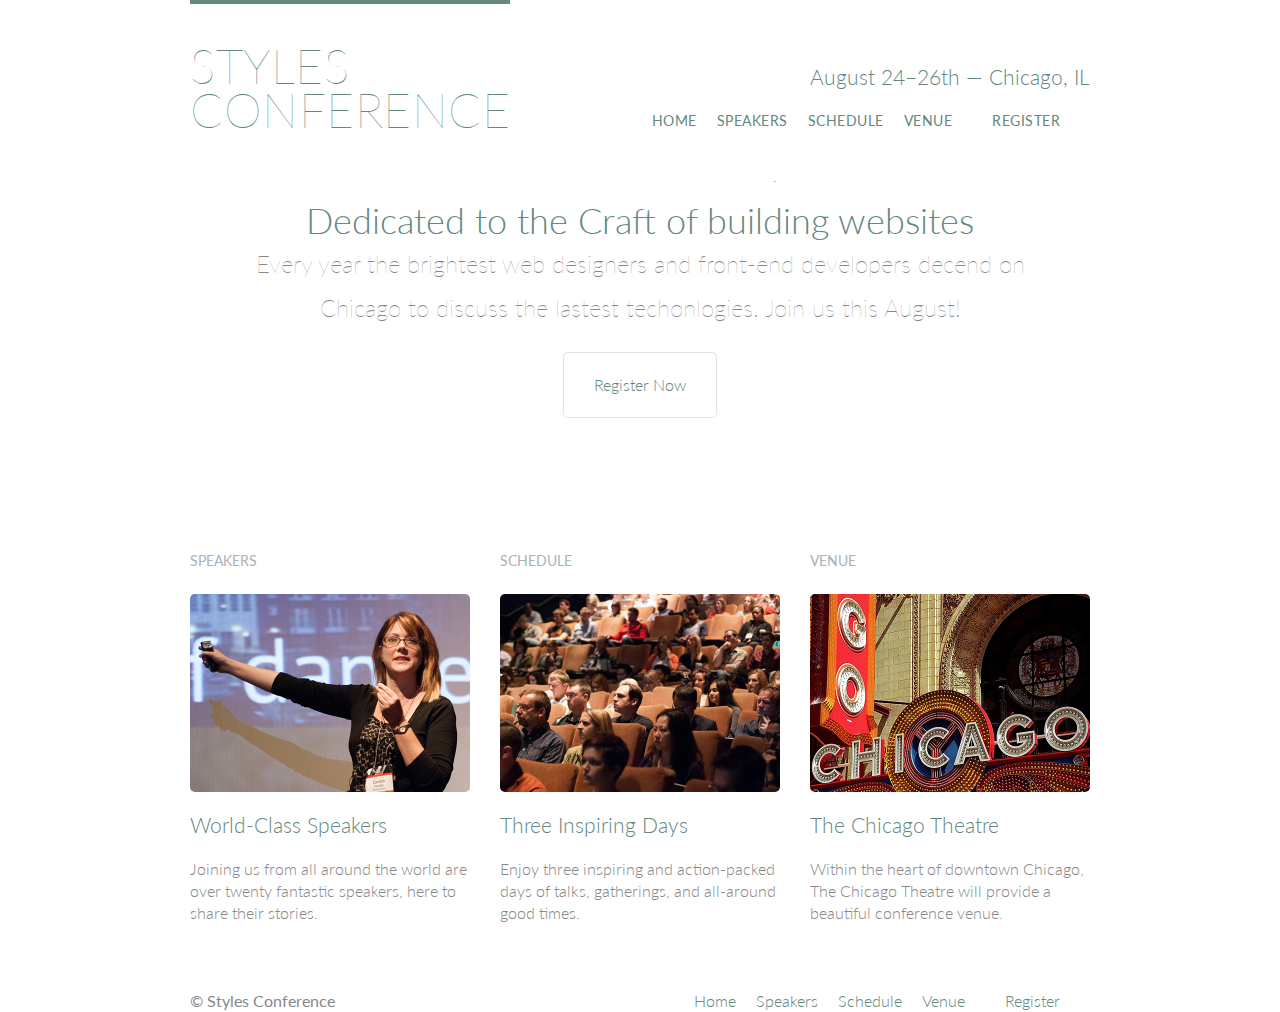
<file: Styles-conference/index.html>
<!DOCTYPE html> 
<html lang="en">
    
  <head>
      <!---Meta-->
    <meta charset="utf-8">
    <title>Styles Conference</title>
    <link rel="stylesheet" href="assets/stylesheet/main.css">
<link rel="stylesheet"
href="http://fonts.googleapis.com/css?family=Lato:100,300,400">
  </head>
    
  <body>
      
      <!--Header-->
      
      <header class="container group">
          
    <h1 class="logo">
        
         <a href="index.html">Styles <br> Conference</a>
     </h1>
          <h3 class="tagline"> August 24&ndash;26th &mdash; Chicago, IL</h3> 
          
          <!--nav--> 
          
            <nav class="nav primary-nav">
    <ul>
	 <li><a href="index.html">Home</a></li><!----
---><li><a href="speakers.html">Speakers</a></li><!----
---><li><a href="schedule.html">Schedule</a></li><!----
---><li><a href="venue.html">Venue</a><li><!----
---><li><a href="register.html">Register</a><li><!------->
	 </ul>
          </nav> 
          
      </header>
      
   <section class="hero container">.
       
  <h2>Dedicated to the Craft of building websites</h2>
       
    <p> Every year the brightest web designers and front-end developers decend on Chicago to discuss the lastest techonlogies. Join us this August! </p>
       
   <a class="btn btn-alt" href="register.html">Register Now</a>
       
      </section>
      
      <section class="row"><!--Speakers--> 
          <div class="grid">
 <section class="teaser col-1-3">
  <h5>Speakers</h5>
  <a href="speakers.html">
    <img src="assets/images/home/speakers.jpg" alt="Professional Speaker">
    <h3>World-Class Speakers</h3>
  </a>
  <p>Joining us from all around the world are over twenty fantastic speakers, here to share their stories.</p>
</section><!--Schedule--><section class="teaser col-1-3">
        <a href="schedule.html">
          <h5>Schedule</h5>
		  <img src="assets/images/home/schedule.jpg" alt="Class Schedule">
          <h3>Three Inspiring Days</h3>
        </a>
        <p>Enjoy three inspiring and action-packed days of talks, gatherings, and all-around good times.</p>
      </section><!---Venue--><section class="teaser col-1-3">
        <a href="venue.html">
          <h5>Venue</h5>
	     <img src="assets/images/home/venue.jpg" alt="Look at our Junk">
          <h3>The Chicago Theatre</h3>
        </a>
        <p>Within the heart of downtown Chicago, The Chicago Theatre will provide a beautiful conference venue.</p>
              
          </section>
        </div>
      </section>
      
      <!--footer-->
          
 <footer class="primary-footer container group">

      <small>&copy; Styles Conference</small>

        <nav class="nav">
    <ul>
	 <li><a href="index.html">Home</a></li><!----
---><li><a href="speakers.html">Speakers</a></li><!----
---><li><a href="schedule.html">Schedule</a></li><!----
---><li><a href="venue.html">Venue</a><li><!----
---><li><a href="register.html">Register</a><li><!------->
	 </ul>
          </nav> 

    </footer>

  </body>
</html>
</file>
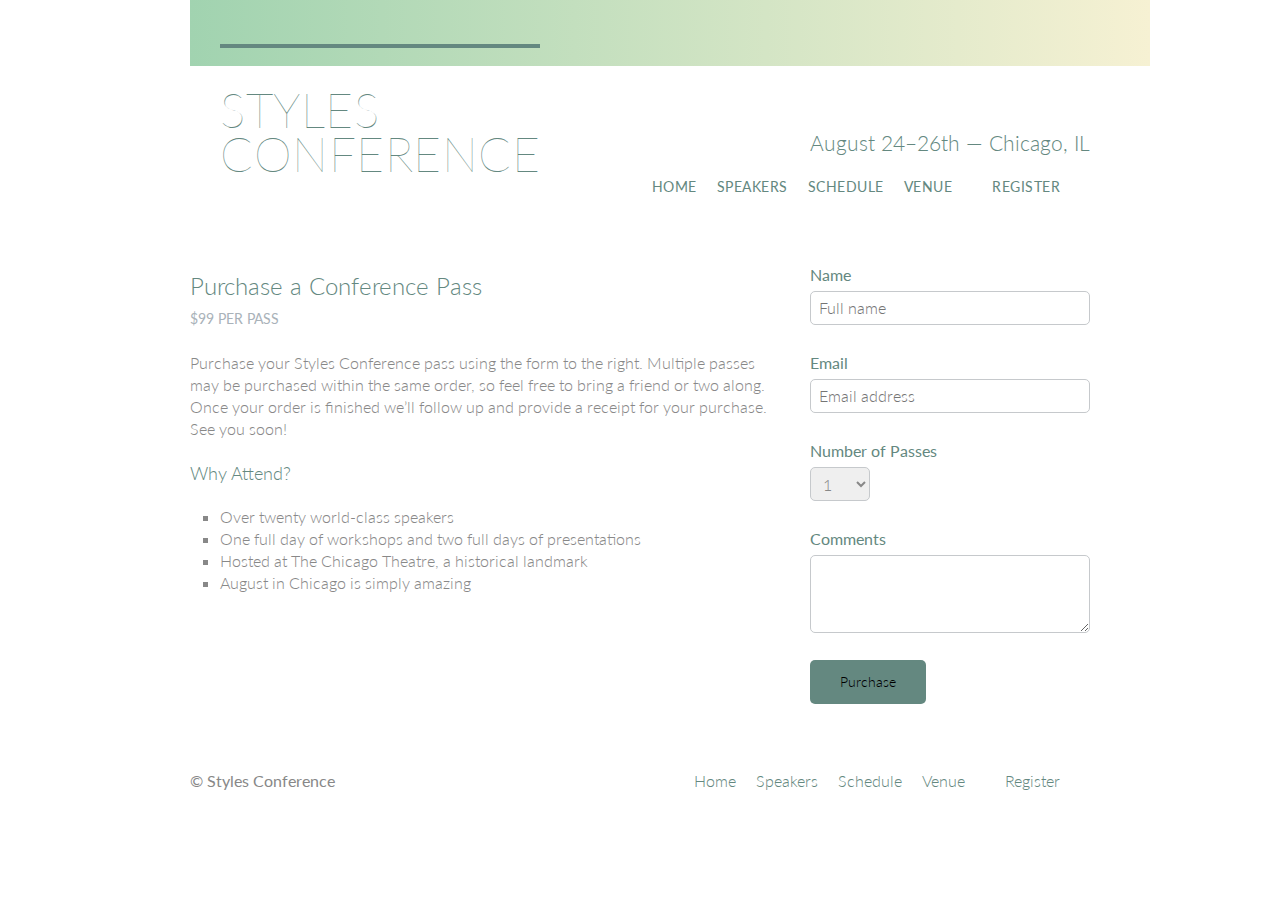
<file: Styles-conference/register.html>
<!DOCTYPE html>
<html lang="en">

  <head>
    <meta charset="utf-8">
    <title> Register- Styles Conference</title>
    <link rel="stylesheet" href="assets/stylesheet/main.css">
    <link rel="stylesheet" href="http://fonts.googleapis.com/css?family=Lato:100,300,400">
  </head>

  <body>

    <!-- Header -->

    <header class="container group">

        <section class="row-alt">
  <div class="container">
        
      <h1 class="logo">
        <a href="index.html">Styles <br> Conference</a>
      </h1>

   </div>
</section>


      <h3 class="tagline">August 24&ndash;26th &mdash; Chicago, IL</h3>

         <nav class="nav primary-nav">
    <ul>
	 <li><a href="index.html">Home</a></li><!----
---><li><a href="speakers.html">Speakers</a></li><!----
---><li><a href="schedule.html">Schedule</a></li><!----
---><li><a href="venue.html">Venue</a><li><!----
---><li><a href="register.html">Register</a><li><!------->
	 </ul>
          </nav> 

    </header>

    <!-- Main content -->

    <section class="row">
  <div class="grid">
      <section class="col-2-3">

		  <h2>Purchase a Conference Pass</h2>
  <h5>$99 per Pass</h5>

  <p>Purchase your Styles Conference pass using the form to the right. Multiple passes may be purchased within the same order, so feel free to bring a friend or two along. Once your order is finished we&#8217;ll follow up and provide a receipt for your purchase. See you soon!</p>

  <h4>Why Attend?</h4>

  <ul class="why-attend">
  <li>Over twenty world-class speakers</li>
    <li>One full day of workshops and two full days of presentations</li>
    <li>Hosted at The Chicago Theatre, a historical landmark</li>
    <li>August in Chicago is simply amazing</li>
  </ul>
    </section><!--

    --><form class="col-1-3" action="#" method="post">
      <fieldset class="register-group">

    <label>
      Name
      <input type="text" name="name" placeholder="Full name" required>
    </label>

    <label>
      Email
      <input type="email" name="email" placeholder="Email address" required>
    </label>

    <label>
      Number of Passes
      <select name="quantity" required>
        <option value="1" selected>1</option>
        <option value="2">2</option>
        <option value="3">3</option>
        <option value="4">4</option>
        <option value="5">5</option>
      </select>
    </label>

    <label>
      Comments
      <textarea name="comments"></textarea>
    </label>

  </fieldset>

  <input class="btn btn-default" type="submit" name="submit" value="Purchase">
    </form>
  </div>
</section>


    <!-- Footer -->

    <footer class="primary-footer container group">

      <small>&copy; Styles Conference</small>

      <nav class="nav">
    <ul>
	 <li><a href="index.html">Home</a></li><!----
---><li><a href="speakers.html">Speakers</a></li><!----
---><li><a href="schedule.html">Schedule</a></li><!----
---><li><a href="venue.html">Venue</a><li><!----
---><li><a href="register.html">Register</a><li><!------->
	 </ul>
          </nav> 

    </footer>

  </body>
</html>
</file>
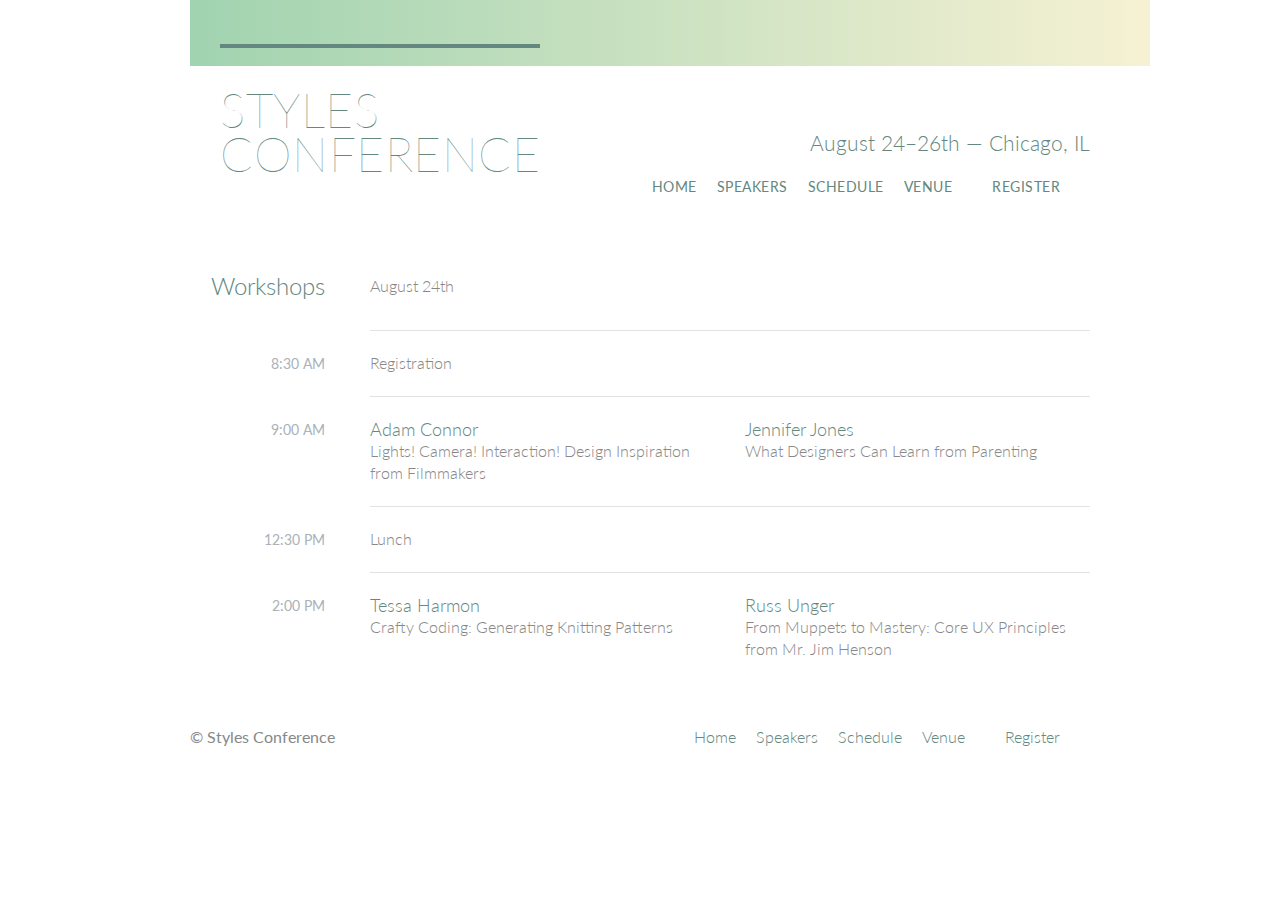
<file: Styles-conference/schedule.html>
<!DOCTYPE html>
<html lang="en">

  <head>
    <meta charset="utf-8">
    <title>Schedule - Styles Conference</title>
    <link rel="stylesheet" href="assets/stylesheet/main.css">
    <link rel="stylesheet" href="http://fonts.googleapis.com/css?family=Lato:100,300,400">
  </head>

  <body>

    <!-- Header -->

    <header class="container group">
        
<section class="row-alt">
  <div class="container">

      <h1 class="logo">
        <a href="index.html">Styles <br> Conference</a>
      </h1>

      </div>
</section>

      <h3 class="tagline">August 24&ndash;26th &mdash; Chicago, IL</h3>

        <nav class="nav primary-nav">
    <ul>
	 <li><a href="index.html">Home</a></li><!----
---><li><a href="speakers.html">Speakers</a></li><!----
---><li><a href="schedule.html">Schedule</a></li><!----
---><li><a href="venue.html">Venue</a><li><!----
---><li><a href="register.html">Register</a><li><!------->
	 </ul>
          </nav> 

    </header>

    <!-- Main content -->

 <section class="row">
  <div class="container">
   <table>
      <thead>
		  <tr>
         <th scope="row">
        Workshops
      </th>
      <td colspan="2">
        August 24th
      </td>
	   </tr>
      </thead>
      <tbody>
       <tr>
      <th scope="row">
        <time datetime="08:30:00">8:30 AM</time>
      </th>
      <td colspan="2">
        Registration
      </td>
    </tr>
		  <tr>
		   <th scope="row">
        <time datetime="09:00:00">9:00 AM</time>
      </th>
      <td>
        <a href="speakers.html#adam-connor">
          <h4>Adam Connor</h4>
          Lights! Camera! Interaction! Design Inspiration from Filmmakers
        </a>
      </td>
      <td>
        <a href="speakers.html#jennifer-jones">
          <h4>Jennifer Jones</h4>
          What Designers Can Learn from Parenting
        </a>
      </td>
    </tr>
		  <tr>
      <th scope="row">
        <time datetime="12:30:00">12:30 PM</time>
      </th>
      <td colspan="2">
        Lunch
      </td>
    </tr>
		   <tr>
      <th scope="row">
        <time datetime="14:00">2:00 PM</time>
      </th>
      <td>
        <a href="speakers.html#tessa-harmon">
          <h4>Tessa Harmon</h4>
          Crafty Coding: Generating Knitting Patterns
        </a>
      </td>
      <td>
        <a href="speakers.html#russ-unger">
          <h4>Russ Unger</h4>
          From Muppets to Mastery: Core UX Principles from Mr. Jim Henson
        </a>
      </td>
    </tr>
      </tbody>
    </table>

  </div>
</section>


    <!-- Footer -->

    <footer class="primary-footer container group">

      <small>&copy; Styles Conference</small>

    <nav class="nav">
    <ul>
	 <li><a href="index.html">Home</a></li><!----
---><li><a href="speakers.html">Speakers</a></li><!----
---><li><a href="schedule.html">Schedule</a></li><!----
---><li><a href="venue.html">Venue</a><li><!----
---><li><a href="register.html">Register</a><li><!------->
	 </ul>
          </nav> 
    </footer>

  </body>
</html>
</file>
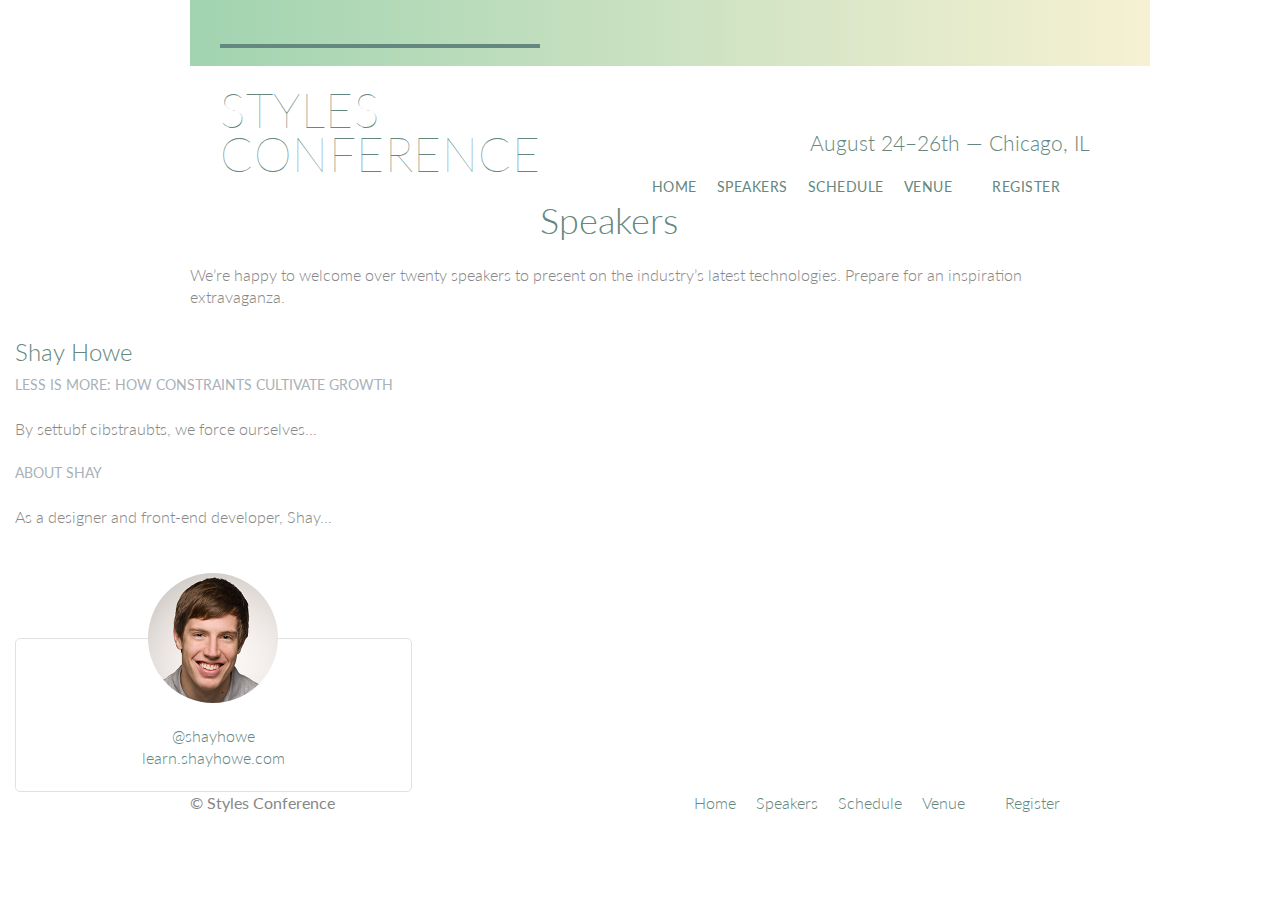
<file: Styles-conference/speakers.html>
<!DOCTYPE html>
<html lang="en">

  <head>
    <meta charset="utf-8">
    <title>Speaker - Styles Conference</title>
    <link rel="stylesheet" href="assets/stylesheet/main.css">
    <link rel="stylesheet" href="http://fonts.googleapis.com/css?family=Lato:100,300,400">
  </head>

  <body>

    <!-- Header -->

    <header class="container group">
	
<section class="row-alt">
  <div class="container">

      <h1 class="logo">
        <a href="index.html">Styles <br> Conference</a>
      </h1>

	  	
        </div>
</section>

      <h3 class="tagline">August 24&ndash;26th &mdash; Chicago, IL</h3>

       <nav class="nav primary-nav">
    <ul>
	 <li><a href="index.html">Home</a></li><!----
---><li><a href="speakers.html">Speakers</a></li><!----
---><li><a href="schedule.html">Schedule</a></li><!----
---><li><a href="venue.html">Venue</a><li><!----
---><li><a href="register.html">Register</a><li><!------->
	 </ul>
          </nav> 
    </header>

    <!-- Main content -->

    <section class="container">
		
		  <h1>Speakers</h1>
      
       <p>We&#8217;re happy to welcome over twenty speakers to present on the industry&#8217;s latest technologies. Prepare for an inspiration extravaganza.</p>
      

    </section>
      
 <section id="shay-howe">
	 
	 <div class="col-2-3">
		 <h2>Shay Howe</h2>
		 <h5>Less is More: How Constraints Cultivate Growth</h5>
		 
		 <p> By settubf cibstraubts, we force ourselves...<p>
		 
		 <h5>About shay</h5>
		 
		 <p>As a designer and front-end developer, Shay...</p>
		 
		  </div><!------>
	 <aside class="col-1-3">
		 <div class="speaker-info">
			 
			  <img src="assets/images/speakers/shay-howe.jpg" alt="Shay Howe">
			 
			 <ul>
				 <li><a href="https://twitter.com/shayhowe">@shayhowe</a></li>
        <li><a href="http://learn.shayhowe.com/">learn.shayhowe.com</a></li>
			 </ul>
		 </div>
	 </aside>
	  </section>

    <!-- Footer -->

    <footer class="primary-footer container group">

      <small>&copy; Styles Conference</small>

        <nav class="nav">
    <ul>
	 <li><a href="index.html">Home</a></li><!----
---><li><a href="speakers.html">Speakers</a></li><!----
---><li><a href="schedule.html">Schedule</a></li><!----
---><li><a href="venue.html">Venue</a><li><!----
---><li><a href="register.html">Register</a><li><!------->
	 </ul>
          </nav> 

    </footer>

  </body>
</html>
</file>
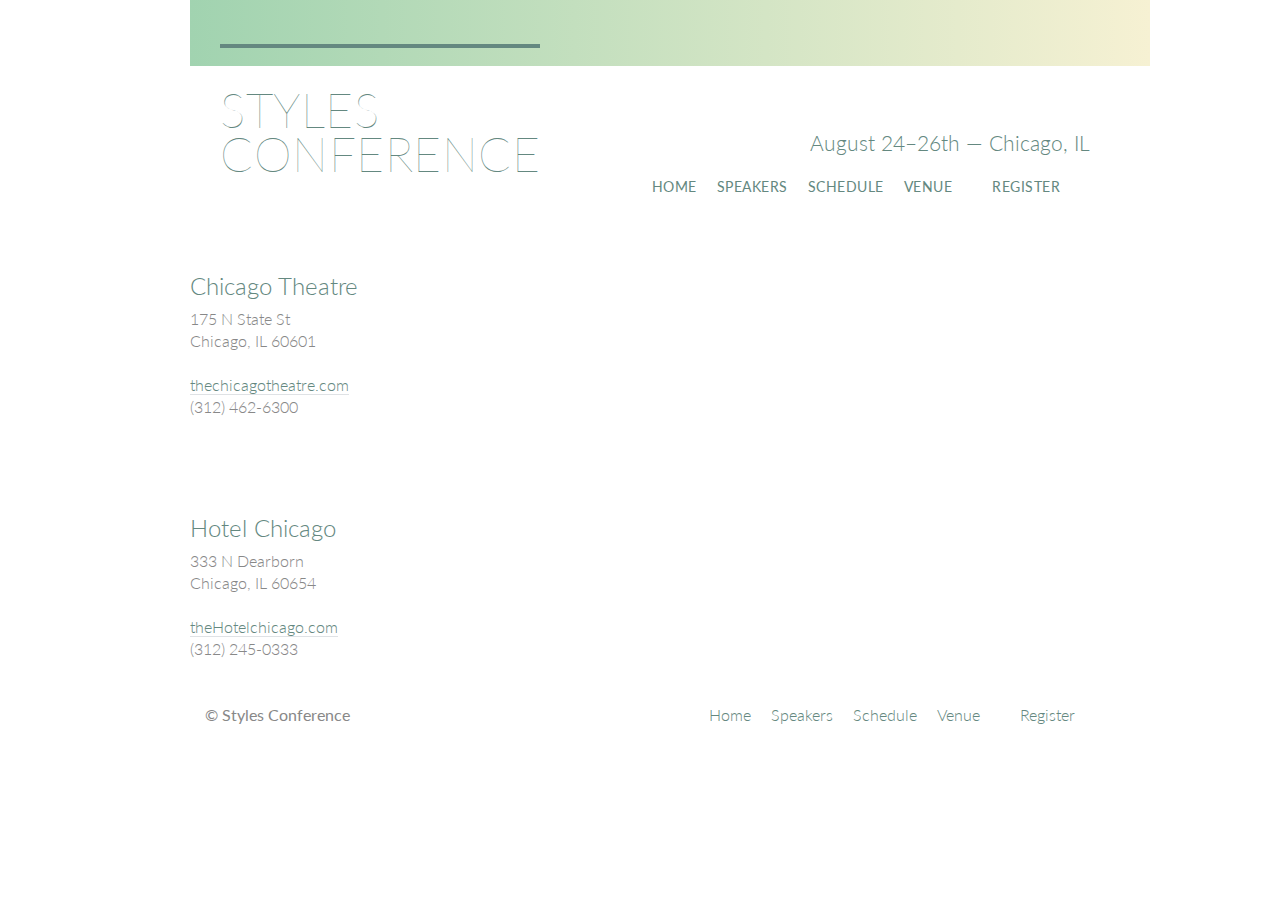
<file: Styles-conference/venue.html>
<!DOCTYPE html>
<html lang="en">

  <head>
    <meta charset="utf-8">
    <title>Venue - Styles Conference</title>
    <link rel="stylesheet" href="assets/stylesheet/main.css">
    <link rel="stylesheet" href="http://fonts.googleapis.com/css?family=Lato:100,300,400">
  </head>

  <body>

    <!-- Header -->

    <header class="container group">

<section class="row-alt">
  <div class="container">

      <h1 class="logo">
        <a href="index.html">Styles <br> Conference</a>
      </h1>

</div>
</section>

        
      <h3 class="tagline">August 24&ndash;26th &mdash; Chicago, IL</h3>

             <nav class="nav primary-nav">
    <ul>
	 <li><a href="index.html">Home</a></li><!----
---><li><a href="speakers.html">Speakers</a></li><!----
---><li><a href="schedule.html">Schedule</a></li><!----
---><li><a href="venue.html">Venue</a><li><!----
---><li><a href="register.html">Register</a><li><!------->
	 </ul>
          </nav> 

    </header>

    <!-- Main content -->

  <section class="row">
  <div class="grid">

    <section class="venue-theatre">
      
		<div class="col-1-3">
	<h2>Chicago Theatre</h2>
    <p>175 N State St <br> Chicago, IL 60601</p>
    <p><a href="http://www.thechicagotheatre.com/">thechicagotheatre.com</a> <br> (312) 462-6300</p>
  </div><!--

--><iframe class="Venue map col-2-3" src="https://www.google.com/maps/embed?pb=!1m5!3m3!1m2!1s0x880e2ca55810a493%3A0x4700ddf60fcbfad6!2schicago+theatre!5e0!3m2!1sen!2sus!4v1388701393606"></iframe>

</section>

<section class="venue-hotel">
		
      <div class="col-1-3">
    <h2>Hotel Chicago</h2>
    <p>333 N Dearborn <br> Chicago, IL 60654</p>
    <p><a href="http://www.theHotelchicago.com/">theHotelchicago.com</a> <br> (312) 245-0333</p></div><!--
--><iframe class="Venue map col-2-3" src="https://www.google.com/maps/embed?pb=!1m5!3m3!1m2!1s0x880e2ca55810a493%3A0x4700ddf60fcbfad6!2schicago+theatre!5e0!3m2!1sen!2sus!4v1388701393606"></iframe>
	  
    </section>

    <!-- Footer -->

    <footer class="primary-footer container group">

      <small>&copy; Styles Conference</small>

 <nav class="nav">
    <ul>
	 <li><a href="index.html">Home</a></li><!----
---><li><a href="speakers.html">Speakers</a></li><!----
---><li><a href="schedule.html">Schedule</a></li><!----
---><li><a href="venue.html">Venue</a><li><!----
---><li><a href="register.html">Register</a><li><!------->
	 </ul>
          </nav> 
    </footer>

  </body>
</html>
</file>
<file: Styles-conference/assets/stylesheet/main.css>
/* http://meyerweb.com/eric/tools/css/reset/ 
   v2.0 | 20110126
   License: none (public domain)
*/

html, body, div, span, applet, object, iframe,
h1, h2, h3, h4, h5, h6, p, blockquote, pre,
a, abbr, acronym, address, big, cite, code,
del, dfn, em, img, ins, kbd, q, s, samp,
small, strike, strong, sub, sup, tt, var,
b, u, i, center,
dl, dt, dd, ol, ul, li,
fieldset, form, label, legend,
table, caption, tbody, tfoot, thead, tr, th, td,
article, aside, canvas, details, embed, 
figure, figcaption, footer, header, hgroup, 
menu, nav, output, ruby, section, summary,
time, mark, audio, video {
	margin: 0;
	padding: 0;
	border: 0;
	font-size: 100%;
	font: inherit;
	vertical-align: baseline;
}
/* HTML5 display-role reset for older browsers */
article, aside, details, figcaption, figure, 
footer, header, hgroup, menu, nav, section {
	display: block;
}
body {
	line-height: 1;
}
ol, ul {
	list-style: none;
}
blockquote, q {
	quotes: none;
}
blockquote:before, blockquote:after,
q:before, q:after {
	content: '';
	content: none;
}
table {
	border-collapse: collapse;
	border-spacing: 0;
}
/*
======================================
Custom styles
======================================
*/
body {
    color: #888;
    font: 300 16px/22px "Lato","Open Sans", "Helvetica Neue", Helvetica, arial, san; 
}

/*
 ====================================
Grid
 ====================================
*/

*,
*:before,
*:after {
    -webkit-box-sizing:border-box;
       -moz-box-sizing:border-box;
            box-sizing:border-box;
}
    .container {
        margin: 0 auto;
        padding-left: 30px;
        padding-right: 30px;
        width: 960; 
    }
.col-1-3 {
width: 33.33%;
}

.col-2-3 {
width: 66.66%;
}

.col-1-3,
.col-2-3 { 
    display: inline-block;
    vertical-align: top;
}

.grid,
.col-1-3,
.col-2-3 {
    padding-left: 15px;
    padding-right: 15px;
}

.container,
.grid {
    margin: 0 auto;
    width: 960px; 
}
.container {
    padding-left: 30px;
    padding-right: 30px; 
}

/*
====================================
ClearFix
===================================
*/
.group:before,
.group:after {
    content:"";
    display: table;
}
.groupafter {
	clear: both
		}
.group {
    clear: both
        *zoom: 1;
}


/*
===================================
Row
===================================
*/

.row,
.row-alt{
  min-width: 960px;
}
.row {
  background: #fff;
  padding: 66px 0 44px 0;
}
.row-alt {
   background: #cbe2c1;
   background: -webkit-linear-gradient(to right, #a1d3b0, #f6f1d3);
   background: -moz-linear-gradient(to right, #a1d3b0, #f6f1d3);
   background: linear-gradient(to right, #a1d3b0, #f6f1d3);
   padding: 44px 0 22px 0;
 }

/*
===================================
Primary header
===================================
*/

 .logo {
    float:left;
}
 .logo {
  border-top: 4px solid #648880;
  float: left;
  font-size: 48px;
  font-weight: 100;
  letter-spacing: .5px;
  line-height: 44px;
  padding: 40px 0 22px 0;
  text-transform: uppercase;
}

.tagline {
  margin: 66px 0 22px 0;
  text-align: right;
}

                  
/*
===================================
Primary Nav
===================================
*/

.primary-nav {
  font-size: 14px;
  font-weight: 400;
  letter-spacing: .5px;
  text-transform: uppercase;
}

/*
===================================
Nav
===================================
*/

.nav {
    text-align:right
 }
.nav li {
	display: inline-block;
	margin: 0 10px;
	vertical-align: top;
}
.nav li: last-child {
	margin-right: 0;
}
/*
====================================
primary footer
====================================
*/
      
.primary-footer small {
  float: left;
  font-weight: 400;
}

}
.primary-footer {
  color: #648880;
  font-size: 14px;
  padding-bottom: 44px;
  padding-top: 44px;
}

/*
====================================
.Col
====================================
*/


/*
=====================================
        Typography
=====================================
        */
        
  h1,h3,h4,h5, p {
      margin-bottom:22px;
  }
h1,h2,h3,h4 {
    color: #648880;
}

h1 { 
    font-size: 36px;
    line-height: 44px;
}
h2 {
  font-size: 24px;
  line-height: 44px;
}
h3 {
  font-size: 21px;
}
h4 {
  font-size: 18px;
}
h5 {
  color: #a9b2b9;
  font-size: 14px;
  font-weight: 400;
  text-transform: uppercase;
}
strong {
  font-weight: 400;
}
cite, em {
  font-style: italic;
}

/*
  ========================================
  Leads
  ========================================
*/

.lead {
  text-align: center;
}
.lead p {
  font-size: 21px;
  line-height: 33px;
}

/*
  ========================================
  Links
  ========================================
*/

a:hover {
  color: #a9b2b9;
  text-decoration: none;
}

a {
  color: #648880;
  text-decoration: none;
}

p a {
  border-bottom: 1px solid #dfe2e5;
}

.teaser a:hover h3 {
    color: #a9b2b9
}

.teaser img {
  border-radius: 5px;
  display: block;
  margin-bottom: 22px;
  max-width: 100%
}

                  
/*
====================================
        Buttons
====================================
*/
        .btn {
            border-radius: 5px;
            display: inline-block;
            margin: 0; 
        }
        
        .btn-alt{
        border: 1px solid #dfe2e5;
        padding: 10px 30px; 
		}
            
.btn-default {
  border: 0;
  background: #648880;
  padding: 11px 30px;
  font-size: 14px;
}
.btn-default:hover {
  background: #77a198;
}
/*
===================================
            Home page/Hero
==================================
*/
.hero {
  line-height: 44px;
  padding: 22px 80px 66px 80px;
  text-align: center;
}
.hero h2 {
  font-size: 36px;
}
.hero p {
  font-size: 24px;
  font-weight: 100;
}

/*
  ========================================
  Speakers
  ========================================
*/
  
.speaker-info {
  border: 1px solid #dfe2e5;
  border-radius: 5px;
  margin-top: 88px;
  padding-bottom: 22px;
  text-align: center;
}
.speaker {
	margin-bottom:44px;
}

.speaker-info img {
  border-radius: 50%;
  height: 130px;
  margin: -66px 0 22px 0;
  vertical-align: top;
}

             
/*
  ========================================
  Venue
  ========================================
*/

.venue-theatre {
  margin-bottom: 66px;
}
.venue-hotel {
  margin-bottom: 22px;
}

.venue-map {
  height: 264px;
}

/*
  ========================================
  Register
  ========================================
*/

.why-attend {
  list-style: square;
  margin: 0 0 22px 30px;
}

form {
  margin-bottom: 22px;
}
input,
select,
textarea {
  font: 300 16px/22px "Lato", "Open Sans", "Helvetica Neue", Helvetica, Arial, sans-serif;
}

.register-group label {
  color: #648880;
  cursor: pointer;
  font-weight: 400;
}
.register-group input,
.register-group select,
.register-group textarea {
  border: 1px solid #c6c9cc;
  border-radius: 5px;
  color: #888;
  display: block;
  margin: 5px 0 27px 0;
  padding: 5px 8px;
}
.register-group input,
.register-group textarea {
  width: 100%;
}
.register-group select {
  height: 34px;
  width: 60px;
}
.register-group textarea {
  height: 78px;
}
	
/*
  ========================================
  Schedule
  ========================================
*/

table {
  margin-bottom: 44px;
  width: 100%;
}
table:last-child {
  margin-bottom: 0;
}

th,
td {
  padding-bottom: 22px;
  vertical-align: top;
}
th {
  padding-right: 45px;
  text-align: right;
  width: 20%;
}
td {
  width: 40%;
}

thead {
  line-height: 44px;
}
thead th {
  color: #648880;
  font-size: 24px;
}
tbody th {
  color: #a9b2b9;
  font-size: 14px;
  font-weight: 400;
  padding-top: 22px;
  text-transform: uppercase;
}
	tbody td {
  border-top: 1px solid #dfe2e5;
  padding-top: 21px;
}
tbody td:first-of-type {
  padding-right: 15px;
}
tbody td:last-of-type {
  padding-left: 15px;
}
tbody td:only-of-type {
  padding-left: 0;
}
table a {
  color: #888;
}
table h4 {
  margin-bottom: 0;
}
	.schedule-offset {
  color: #a9b2b9;
}
  padding-right: 0;
</file>
